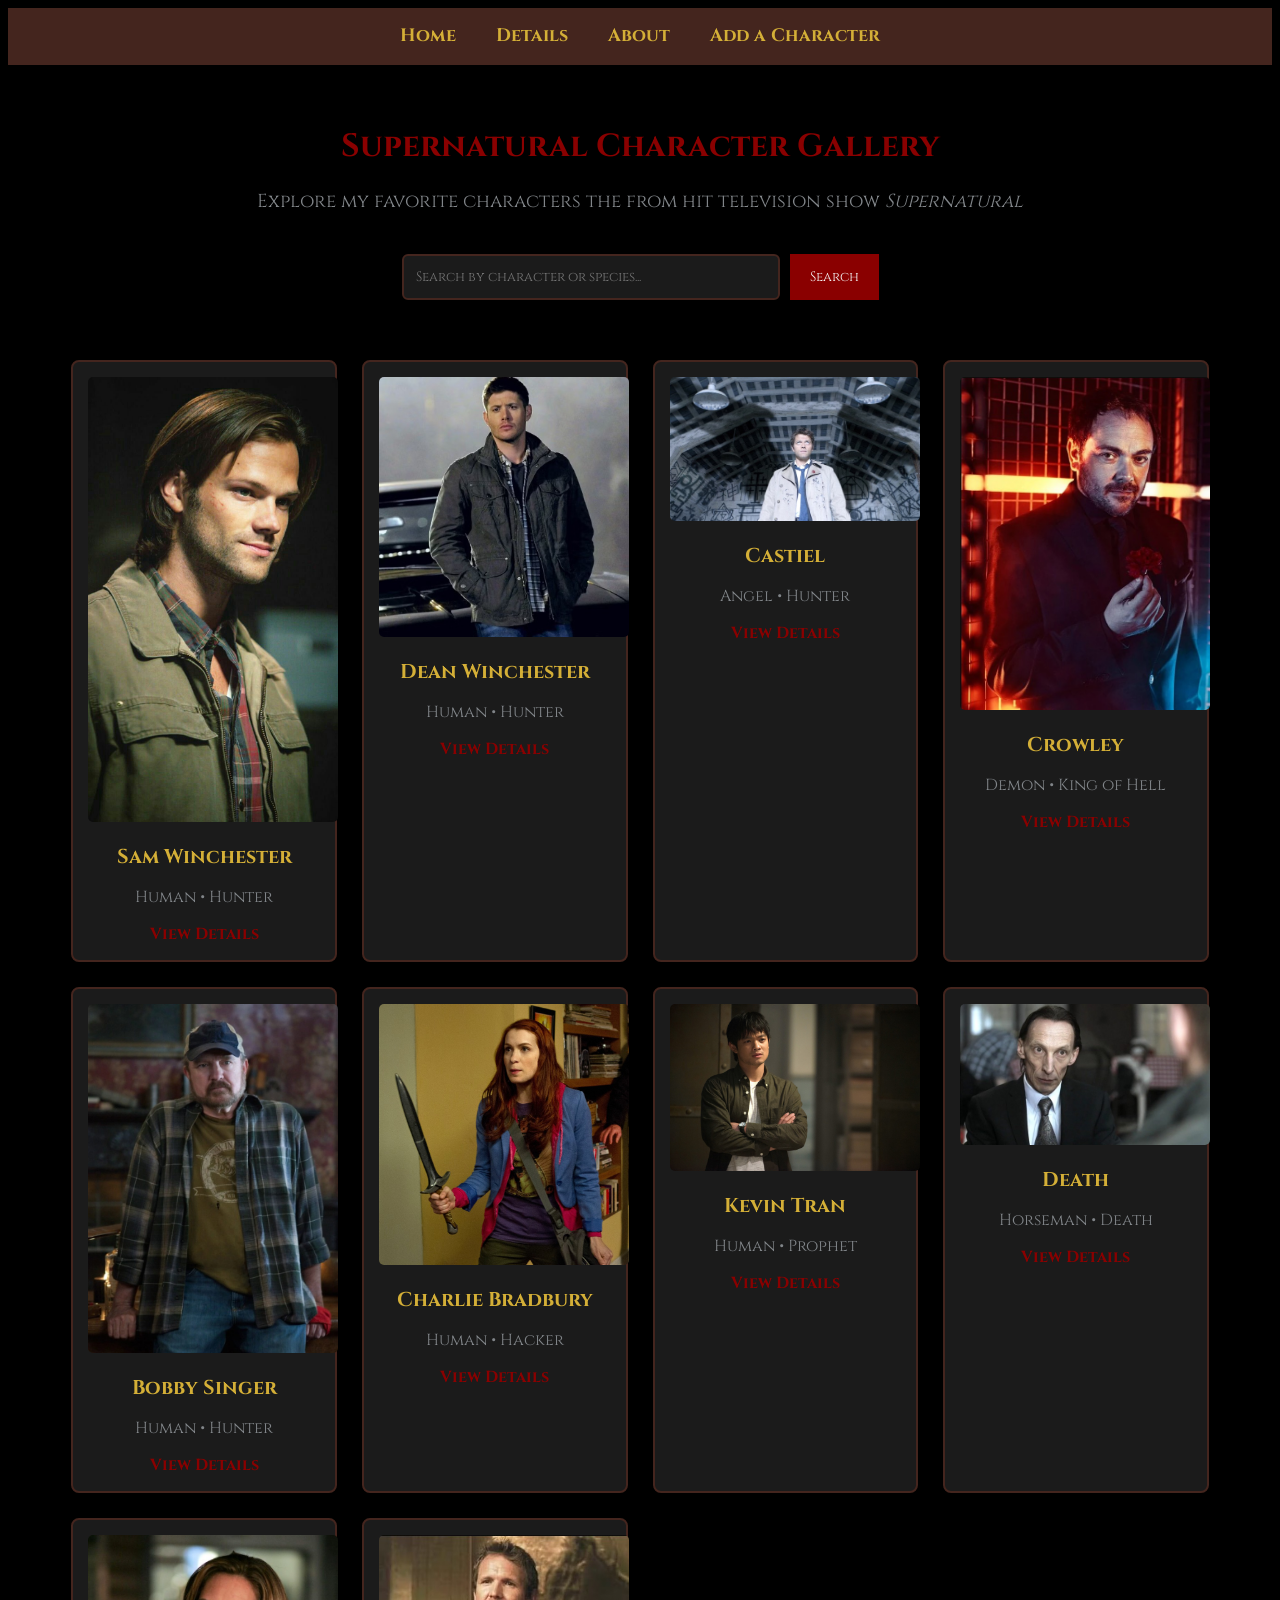
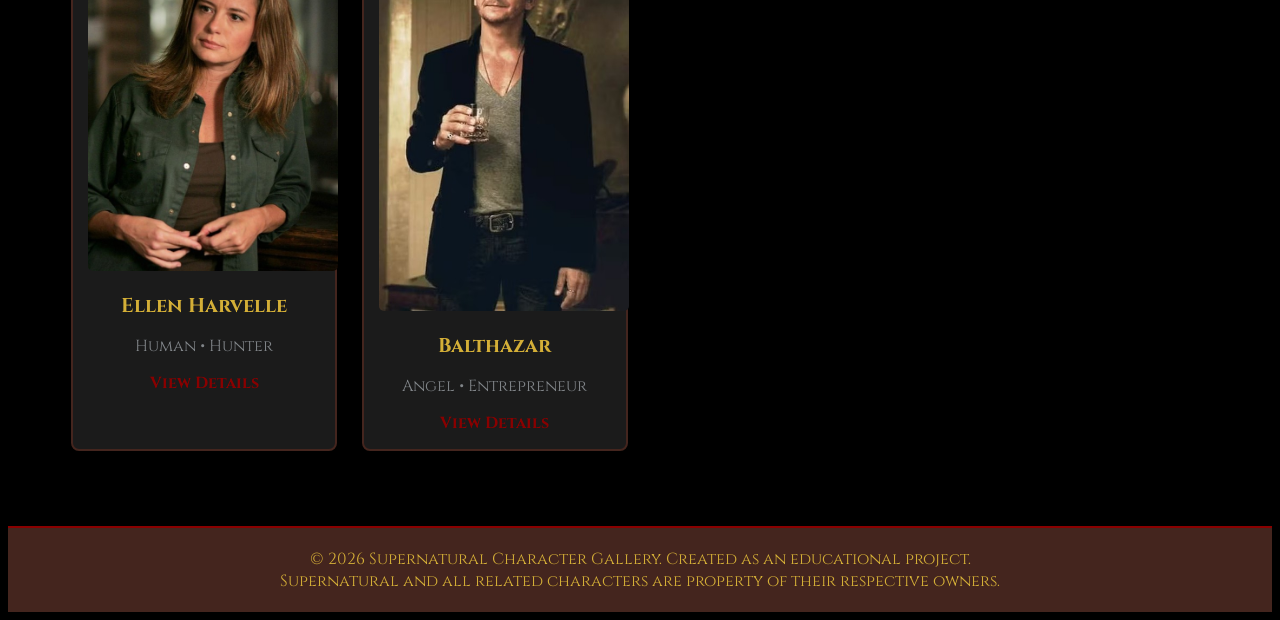
<file: index.html>
<!DOCTYPE html>
<html lang="en">
<head>
    <meta charset="UTF-8">
    <meta name="viewport" content="width=device-width, initial-scale=1.0">
    <title>Supernatural Character Gallery</title>
    <link href="https://fonts.googleapis.com/css2?family=Cinzel:wght@400;600;700&family=UnifrakturCook:wght@700&display=swap" rel="stylesheet">
    <link rel="stylesheet" href="styles.css">
</head>

<body>

    <!-- Navigation Bar -->

    <nav>
        <ul>
            <li><a href="index.html">Home</a></li>
            <li><a href="details.html">Details</a></li>
            <li><a href="about.html">About</a></li>
            <li><a href="new-character-form.html">Add a Character</a></li>
        </ul>
    </nav>

    <!-- Main Content -->
     <main>
        <h1>Supernatural Character Gallery</h1>

        <h3>
            Explore my favorite characters the from hit television show 
            <em>Supernatural</em>
        </h3>

        <!-- Search Bar -->
        <div class="search-bar">
            <input type="text" placeholder="Search by character or species...">

            <button>Search</button>
        </div>
        
        <!-- Character Cards -->
         <section class="gallery">

            <div class="card">
                <img src="Images/sam-winchester.jpg" alt="Sam Winchester">
                <h2>Sam Winchester</h2>
                <p>Human • Hunter</p>
                <a href="details.html">View Details</a>
            </div>

            <div class="card">
                <img src="Images/dean-winchester.jpg" alt="Dean Winchester">
                <h2>Dean Winchester</h2>
                <p>Human • Hunter</p>
                <a href="details.html">View Details</a>
            </div>

            <div class="card">
                <img src="Images/castiel.jpg" alt="Castiel">
                <h2>Castiel</h2>
                <p>Angel • Hunter</p>
                <a href="details.html">View Details</a>
            </div>

            <div class="card">
                <img src="Images/crowley.jpg" alt="Crowley">
                <h2>Crowley</h2>
                <p>Demon • King of Hell</p>
                <a href="details.html">View Details</a>
            </div>

            <div class="card">
                <img src="Images/bobby-singer.jpg" alt="Bobby Singer">
                <h2>Bobby Singer</h2>
                <p>Human • Hunter</p>
                <a href="details.html">View Details</a>
            </div>

            <div class="card">
                <img src="Images/charlie-bradbury.jpg" alt="Charlie Bradbury">
                <h2>Charlie Bradbury</h2>
                <p>Human • Hacker</p>
                <a href="details.html">View Details</a>
            </div>

            <div class="card">
                <img src="Images/kevin-tran.jpg" alt="Kevin Tran">
                <h2>Kevin Tran</h2>
                <p>Human • Prophet</p>
                <a href="details.html">View Details</a>
            </div>

            <div class="card">
                <img src="Images/death.jpg" alt="Death">
                <h2>Death</h2>
                <p>Horseman • Death</p>
                <a href="details.html">View Details</a>
            </div>

            <div class="card">
                <img src="Images/ellen-harvelle.jpg" alt="Ellen Harvelle">
                <h2>Ellen Harvelle</h2>
                <p>Human • Hunter</p>
                <a href="details.html">View Details</a>
            </div>

            <div class="card">
                <img src="Images/balthazar.jpg" alt="Balthazar">
                <h2>Balthazar</h2>
                <p>Angel • Entrepreneur</p>
                <a href="details.html">View Details</a>
            </div>
            
        </section>

    </main>

    <!-- Footer -->
    <footer>
        <p>&copy; 2026 Supernatural Character Gallery. Created as an educational project.</p>
        <p>Supernatural and all related characters are property of their respective owners.</p>
    </footer>

</body>
</html>
</file>
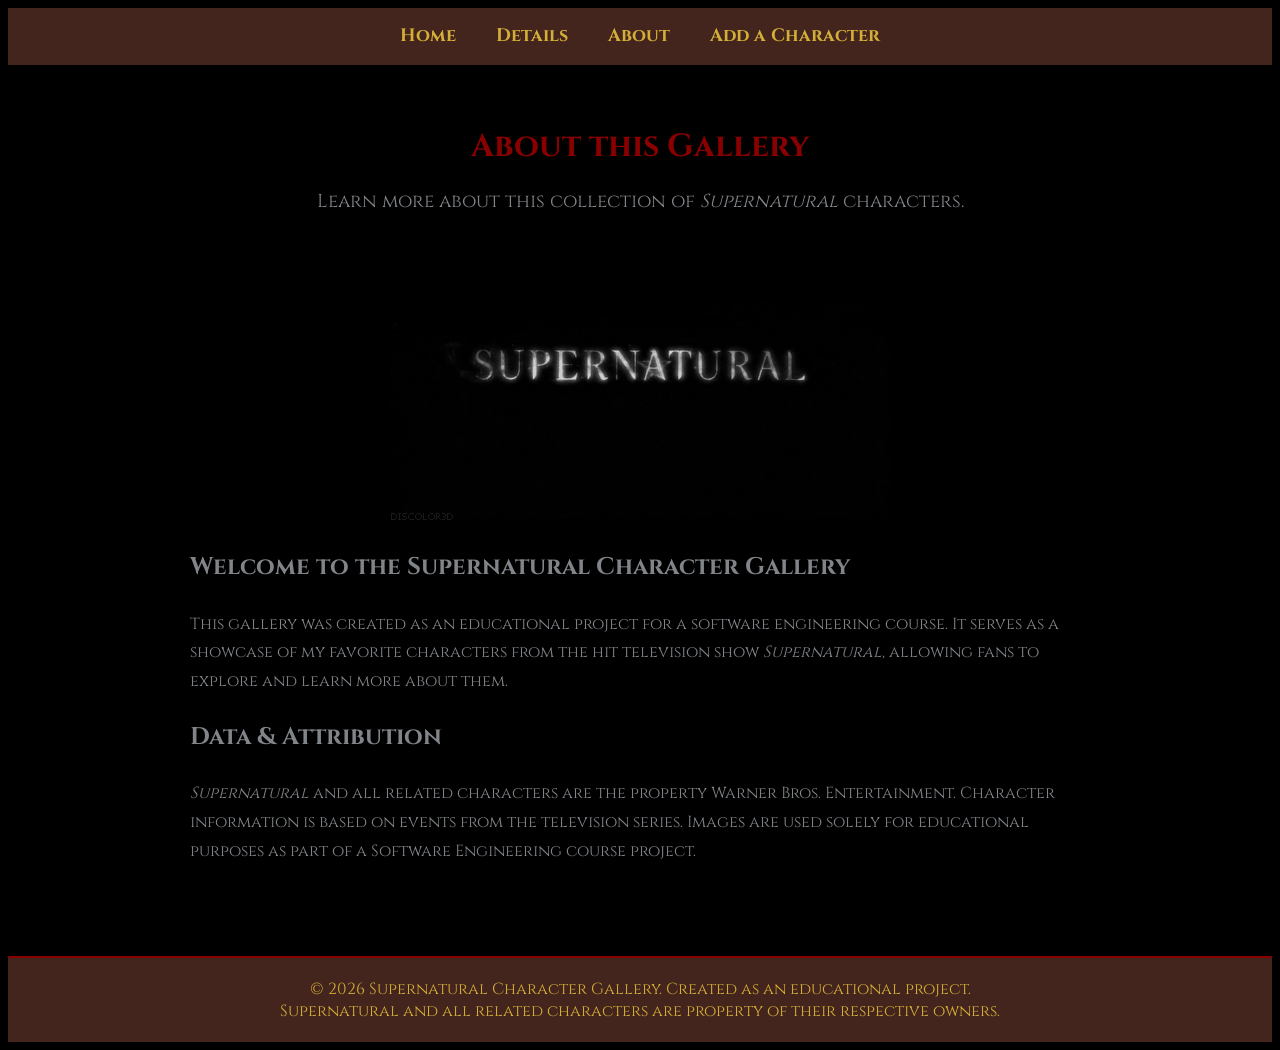
<file: about.html>
<!DOCTYPE html>
<html lang="en">
<head>
    <meta charset="UTF-8">
    <meta name="viewport" content="width=device-width, initial-scale=1.0">
    <title>About | Supernatural Character Gallery</title>
    <link href="https://fonts.googleapis.com/css2?family=Cinzel:wght@400;600;700&family=UnifrakturCook:wght@700&display=swap" rel="stylesheet">
    <link rel="stylesheet" href="styles.css">
</head>

<body>

    <!-- Navigation Bar -->

    <nav>
        <ul>
            <li><a href="index.html">Home</a></li>
            <li><a href="details.html">Details</a></li>
            <li><a href="about.html">About</a></li>
            <li><a href="new-character-form.html">Add a Character</a></li>
        </ul>
    </nav>

    <!-- Main Content -->
     <main>
        <h1>About this Gallery</h1>

        <h3>
            Learn more about this collection of <em>Supernatural</em> characters.
        </h3>

        <img class="about-image" src="Images/supernatural-banner.gif" alt="Supernatural Television Series">
        
        <section class="about-content">
            <h2>Welcome to the Supernatural Character Gallery</h2>
            <p>
                This gallery was created as an educational project for a software engineering course. 
                It serves as a showcase of my favorite characters from the hit television show 
                <em>Supernatural</em>, allowing fans to explore and learn more about them.
            </p>

            <h2>Data & Attribution</h2>
            <p>
                <em>Supernatural</em> and all related characters are the property Warner Bros. Entertainment. Character
                information is based on events from the television series. Images are used solely for educational purposes
                as part of a Software Engineering course project.
            </p>

        </section>

    </main>

    <!-- Footer -->
    <footer>
        <p>&copy; 2026 Supernatural Character Gallery. Created as an educational project.</p>
        <p>Supernatural and all related characters are property of their respective owners.</p>
    </footer>

</body>
</html>
</file>
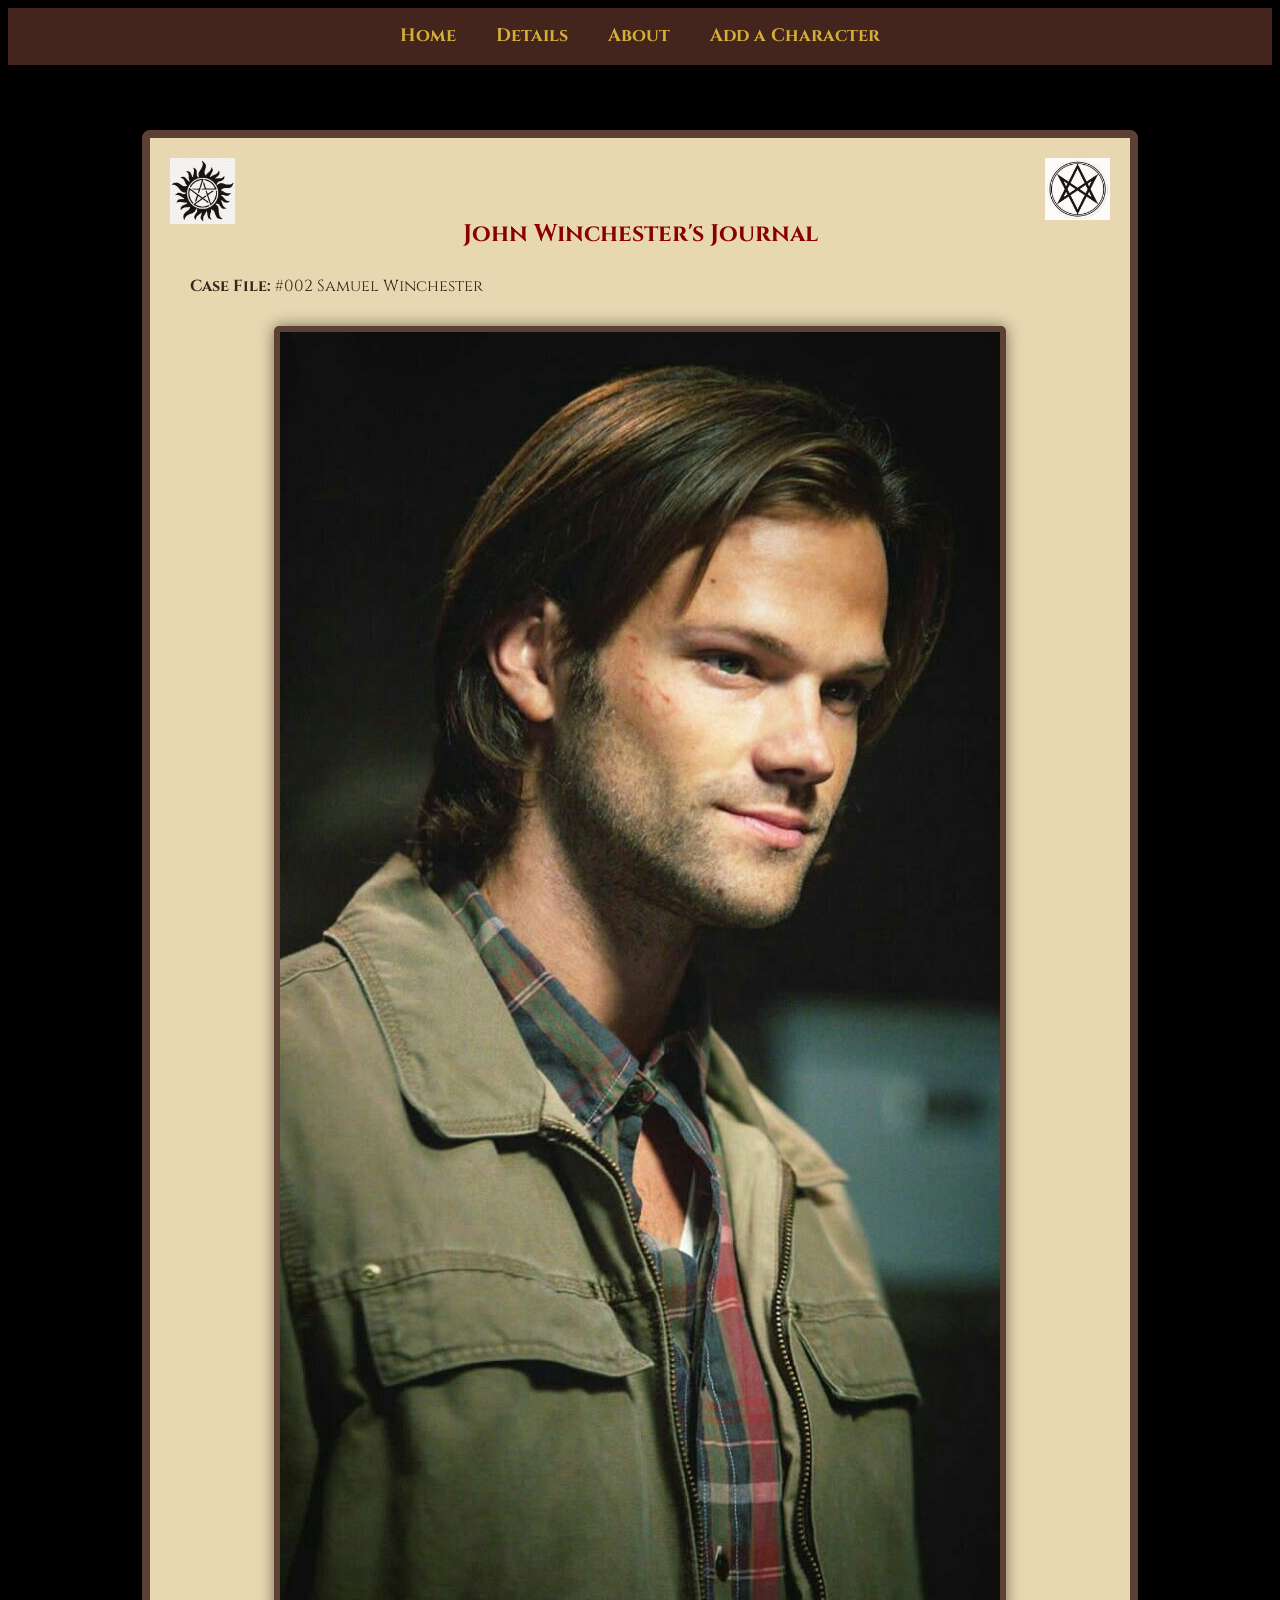
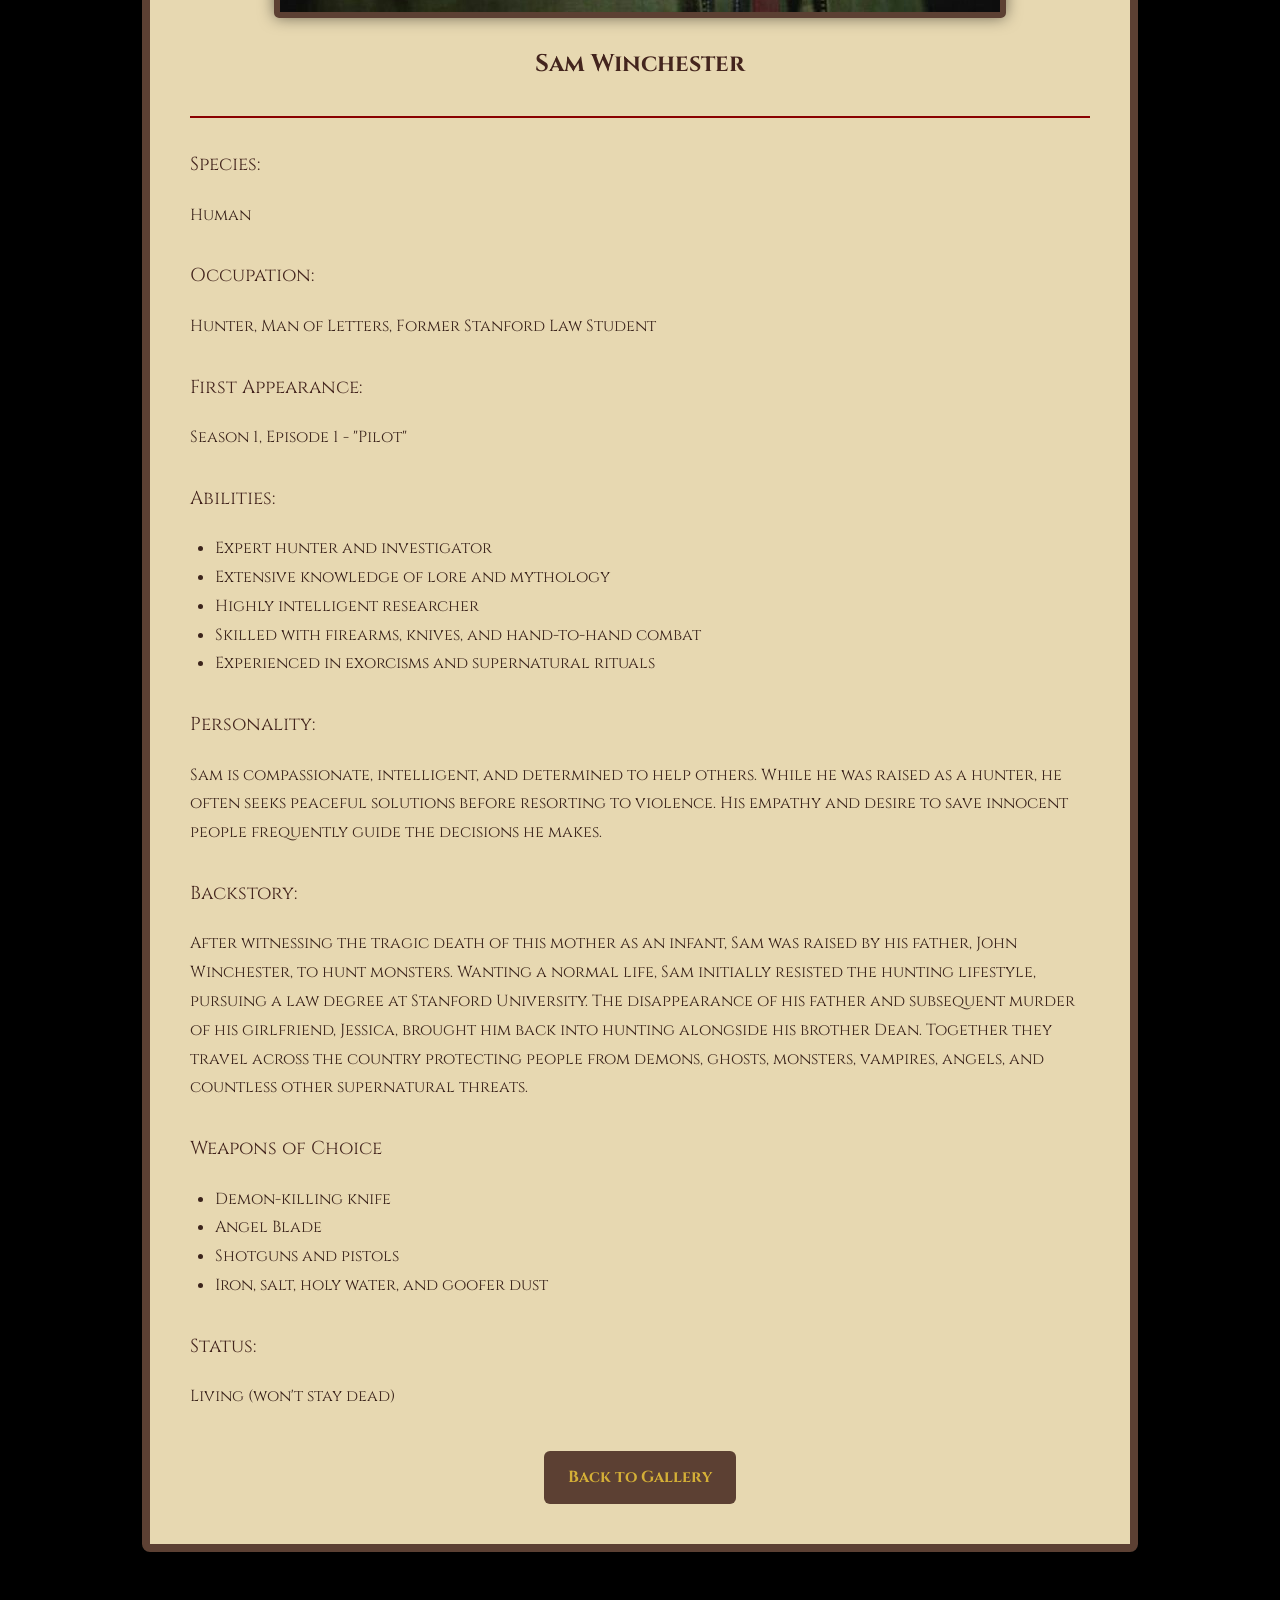
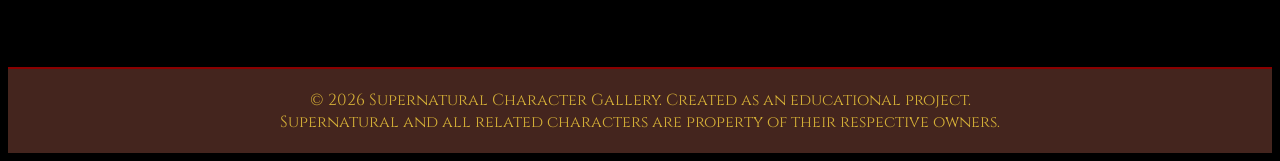
<file: details.html>
<!DOCTYPE html>
<html lang="en">
<head>
    <meta charset="UTF-8">
    <meta name="viewport" content="width=device-width, initial-scale=1.0">
    <title>Sam Winchester | Supernatural Character Gallery</title>
    <link href="https://fonts.googleapis.com/css2?family=Cinzel:wght@400;600;700&family=UnifrakturCook:wght@700&display=swap" rel="stylesheet">
    <link rel="stylesheet" href="styles.css">
</head>

<body>

    <!-- Navigation Bar -->

    <nav>
        <ul>
            <li><a href="index.html">Home</a></li>
            <li><a href="details.html">Details</a></li>
            <li><a href="about.html">About</a></li>
            <li><a href="new-character-form.html">Add a Character</a></li>
        </ul>
    </nav>

    <!-- Main Content -->
     <main>
        
        <section class="journal">
            
            <image src = "Images/anti-posession.png" alt = "Anti-possession symbol" class="journal-symbol left-symbol">
            <image src = "Images/men-of-letters.png" alt = "Men of Letters symbol" class="journal-symbol right-symbol">
            
            <h1>John Winchester's Journal</h1>

            <p class="journal-note">
                <strong>Case File:</strong> #002 Samuel Winchester <br>
            </p>   

            <img src="Images/sam-winchester.jpg" alt="Sam Winchester" class="journal-image">

            <h2>Sam Winchester</h2>

            <hr>

            <h3>Species:</h3>
            <p>Human</p>

            <h3>Occupation:</h3>
            <p>Hunter, Man of Letters, Former Stanford Law Student</p>

            <h3>First Appearance:</h3>
            <p>Season 1, Episode 1 - "Pilot"</p>

            <h3> Abilities:</h3>
            <ul>
                <li>Expert hunter and investigator</li>
                <li>Extensive knowledge of lore and mythology</li>
                <li>Highly intelligent researcher</li>
                <li>Skilled with firearms, knives, and hand-to-hand combat</li>
                <li>Experienced in exorcisms and supernatural rituals</li>
            </ul>

            <h3>Personality:</h3>
            <p> Sam is compassionate, intelligent, and determined to help others. 
                While he was raised as a hunter, he often seeks peaceful solutions before resorting to violence.
                His empathy and desire to save innocent people frequently guide the decisions he makes.
            </p>

            <h3>Backstory:</h3>
            <p>
                After witnessing the tragic death of this mother as an infant, Sam was raised by his father, John Winchester, to hunt monsters.
                Wanting a normal life, Sam initially resisted the hunting lifestyle, pursuing a law degree at Stanford University. 
                The disappearance of his father and subsequent murder of his girlfriend, Jessica, brought him back into hunting alongside his brother Dean.
                Together they travel across the country protecting people from demons, ghosts, monsters, vampires, angels, and countless other supernatural threats.
            </p>
        
            <h3>Weapons of Choice</h3>
            <ul>
                <li>Demon-killing knife</li>
                <li>Angel Blade</li>
                <li>Shotguns and pistols</li>
                <li>Iron, salt, holy water, and goofer dust</li>
            </ul>

            <h3>Status:</h3>
            <p>Living (won't stay dead)</p>

            <div class="back-button">
                <a href="index.html">Back to Gallery</a>
            </div>

        </section>
    </main>

    <!-- Footer -->
    <footer>
        <p>&copy; 2026 Supernatural Character Gallery. Created as an educational project.</p>
        <p>Supernatural and all related characters are property of their respective owners.</p>
    </footer>

</body>
</html>
</file>
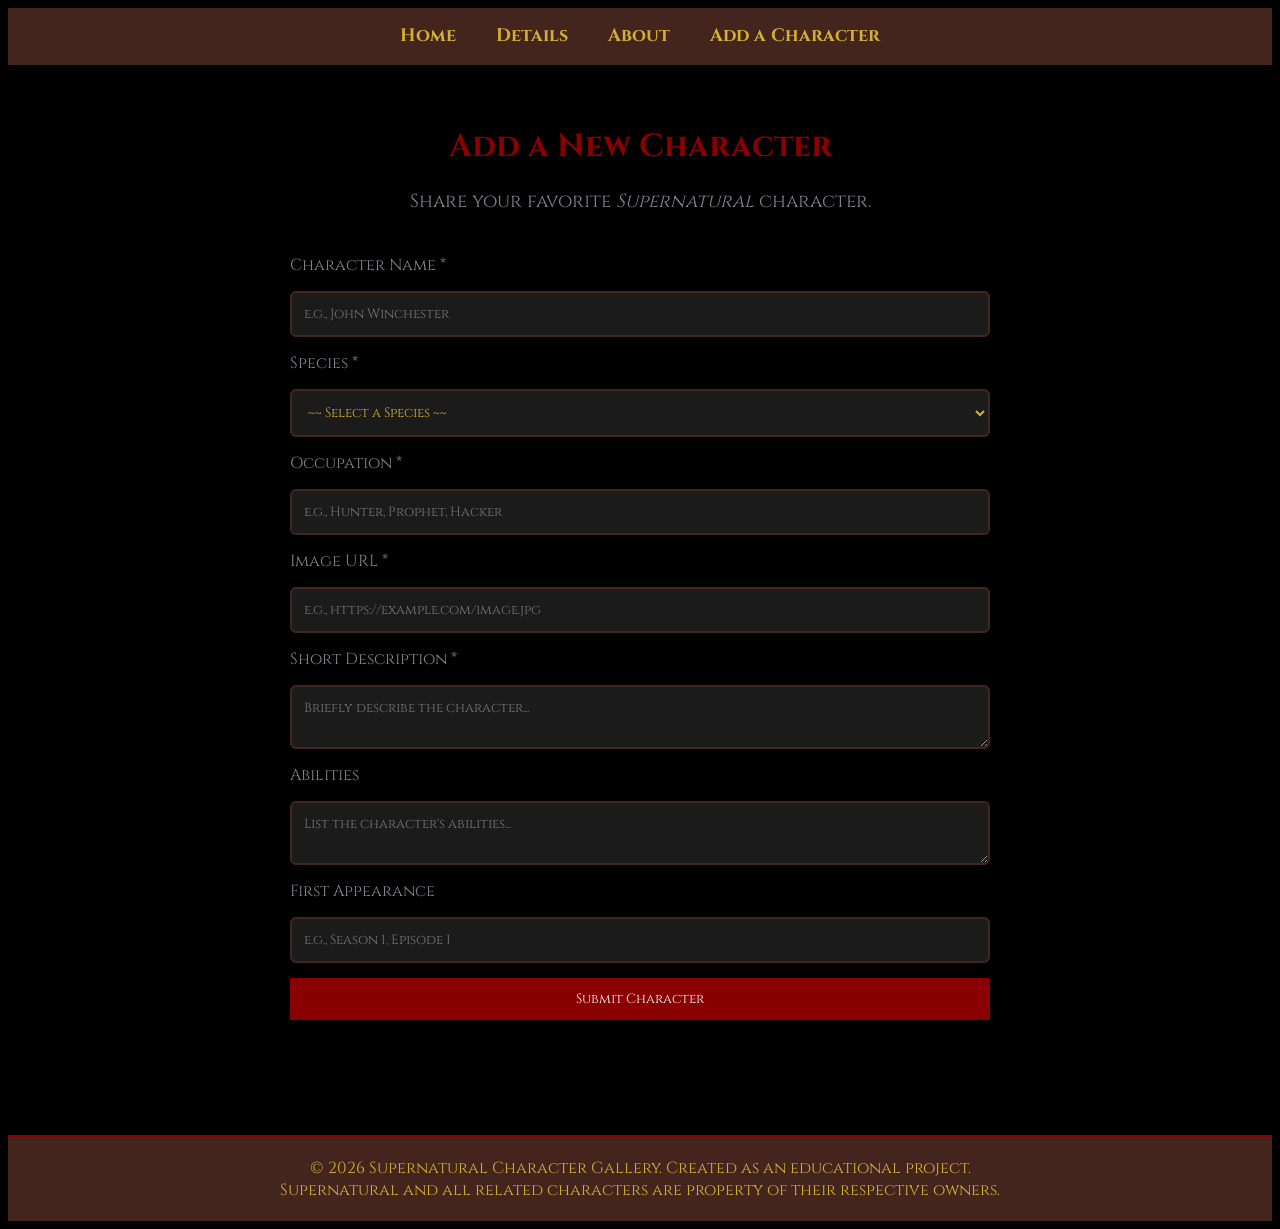
<file: new-character-form.html>
<!DOCTYPE html>
<html lang="en">
<head>
    <meta charset="UTF-8">
    <meta name="viewport" content="width=device-width, initial-scale=1.0">
    <title>Add a Character | Supernatural Character Gallery</title>
    <link href="https://fonts.googleapis.com/css2?family=Cinzel:wght@400;600;700&family=UnifrakturCook:wght@700&display=swap" rel="stylesheet">
    <link rel="stylesheet" href="styles.css">
</head>

<body>

    <!-- Navigation Bar -->

    <nav>
        <ul>
            <li><a href="index.html">Home</a></li>
            <li><a href="details.html">Details</a></li>
            <li><a href="about.html">About</a></li>
            <li><a href="new-character-form.html">Add a Character</a></li>
        </ul>
    </nav>

    <!-- Main Content -->
     <main>
        <h1>Add a New Character</h1>

        <h3>
            Share your favorite <em>Supernatural</em> character.
        </h3>

        <form>
            <label>Character Name *</label> 
            <input type="text" placeholder="e.g., John Winchester" required> 
            
            <label>Species *</label> 
            <select>
                <option> ~~ Select a Species ~~</option>
                <option>Human</option>
                <option>Angel</option>
                <option>Demon</option>
                <option>Monster</option>
                <option>Ghost</option>
                <option>Prophet</option>
                <option>Horseman</option>
                <option>Other</option>
            </select> 

            <label>Occupation *</label> 
            <input type="text" placeholder="e.g., Hunter, Prophet, Hacker" required>
            

            <label>Image URL *</label> 
            <input type="url" placeholder="e.g., https://example.com/image.jpg" required>
            

            <label>Short Description *</label> 
            <textarea placeholder="Briefly describe the character..." required></textarea>
            

            <label>Abilities</label> 
            <textarea placeholder="List the character's abilities..."></textarea>
            

            <label>First Appearance</label> 
            <input type="text" placeholder="e.g., Season 1, Episode 1">
            

            <button type="submit">Submit Character</button>

        </form>
        
    </main>

    <!-- Footer -->
    <footer>
        <p>&copy; 2026 Supernatural Character Gallery. Created as an educational project.</p>
        <p>Supernatural and all related characters are property of their respective owners.</p>
    </footer>

</body>
</html>
</file>
<file: styles.css>
/* Body */
body {
    background-color: black;
    color: #818589;
    font-family: "Cinzel", serif;
}

/* Main Content */
main {
    padding: 25px;
    width: 90%;
    max-width: 1300px;
    margin: auto;
}

/* Navigation Bar */
nav {
    background-color: #44251E;
    border-bottom: 2px solid #44251E;
    padding: 15px;
    box-shadow: 0 3px 8px rgba(0, 0, 0, 0.6);
}

nav ul {
    list-style-type: none;
    margin: 0;
    padding: 0;
    gap: 40px;
    display: flex;
    justify-content: center;
}

nav a{
    text-decoration: none;
    font-size: 18px;
    font-weight: bold;
    transition: color 0.3s ease;
}

nav a:link {
    color: #d4af37;
}

nav a:visited {
    color: #556b2f;
}

nav a:hover {
    color: #8a0000;
}

nav a:active {
    color: whitesmoke;
}


/* Headings */
h1 {
    color: #8a0000;
    font-weight: bold;
    text-align: center;
    margin-top: 35px;
}

h3 {
    text-align: center;
    font-weight: normal;
}

/* Search Bar */
.search-bar {
    display: flex;
    justify-content: center;
    margin: 40px 0 60px;
    gap: 10px;
}

.search-bar input{
    width: 350px;
    padding: 12px;
    border: 2px solid #44251E;
    border-radius: 6px;
    background: #1b1b1b;
    color: #d4af37;
    font-family: "Cinzel", serif;
}

.search-bar button {
    padding: 10px 20px;
    background-color: #8a0000;
    color: whitesmoke;
    border: none;
    cursor: pointer;
    font-family: "Cinzel", serif;
}

.search-bar button:hover {
    background: #6d0000;
}

/* Gallery */
.gallery {
    display: grid;
    grid-template-columns: repeat(auto-fit, minmax(250px, 1fr));
    gap: 25px;
}

/* Character Cards */
.card {
    background:#1b1b1b;
    border: 2px solid #44251E;
    border-radius: 8px;
    padding: 15px;
    text-align: center;
    transition: 0.3s;
}

.card:hover {
    transform: translateY(-5px);
    border-color: #8a0000;
}

.card img {
    width: 250px;
    border-radius: 5px;
    object-fit: cover;
}

.card h2 {
    color: #d4af37;
    font-size: 20px;
    margin: 15px 0 10px;
}

.card p {
    margin-bottom: 15px;
}

.card a {
    text-decoration: none;
    color: #8a0000;
    font-weight: bold;
}

.card a:hover {
    background: #8a0000;
    color: whitesmoke;
}

/* Footer */
footer {
    background-color: #44251E;
    color: #d4af37;
    text-align: center;
    padding: 20px 0;
    margin-top: 50px;
    border-top: 2px solid #8a0000;
}

footer p {
    margin: 0;
}

/* Journal Page */
.journal {
    background: #e7d8b1;
    color: #3b241c;
    max-width: 900px;
    margin: 40px auto;
    padding: 40px;
    border: 8px solid #5C4033;
    border-radius: 8px;
    box-shadow: 0 0 25px rgba(0, 0, 0, 0.7);
    line-height: 1.8;
    position: relative;
}

.journal h1{
    color: #8a0000;
    text-align: center;
    margin-bottom: 10px;
}

.journal h2{
    text-align: center;
    color: #44251E;
}

.journal h3{
    text-align: left;
    color: #44251E;
    margin-top: 30px;
}

.journal note {
    text-align: center;
    margin-bottom: 30px;
    font-size: 16px;
}

.journal-image {
    display: block;
    margin: 25px auto;
    max-width: 100%;
    height: auto;
    border: 6px solid #5C4033;
    border-radius: 5px;
    box-shadow: 0 0 15px rgba(0, 0, 0, 0.5);
}

.journal hr {
    border: 1px solid #8a0000;
    margin: 30px 0;
}

.journal ul {
    padding-left: 25px;
}

.journal-symbol {
    position: absolute;
    width: 65px;
    height: auto;
    opacity: 0.9;
}

.left-symbol {
    top: 20px;
    left: 20px;
}

.right-symbol {
    top: 20px;
    right: 20px;
}

/* Back Button */
.back-button {
    text-align: center;
    margin-top: 40px;
}

.back-button a {
    display: inline-block;
    padding: 12px 24px;
    background-color: #5C4033;
    color: #d4af37;
    text-decoration: none;
    border-radius: 6px;
    font-weight: bold;
}

.back-button a:hover {
    background-color: #44251E;
    color: whitesmoke;
}

/* About Page */
.about-image {
    display: block;
    margin: 25px auto;
    max-width: 100%;
    height: auto;
    align-items: center;
}

.about-content {
    max-width: 900px;
    margin: auto;
    line-height: 1.8;    
}

/* New Character Form Page */
form {
    max-width: 700px;
    margin: 40px auto;
    display: flex;
    flex-direction: column;
    gap: 15px;
}

input, select, textarea {
    padding: 12px;
    border: 2px solid #44251E;
    border-radius: 6px;
    background: #1b1b1b;
    color: #d4af37;
    font-family: "Cinzel", serif;
}

button[type="submit"] {
    padding: 12px;
    background-color: #8a0000;
    color: whitesmoke;
    border: none;
    cursor: pointer;
    font-family: "Cinzel", serif;
}

button:hover {
    background: #6d0000;
}
</file>
